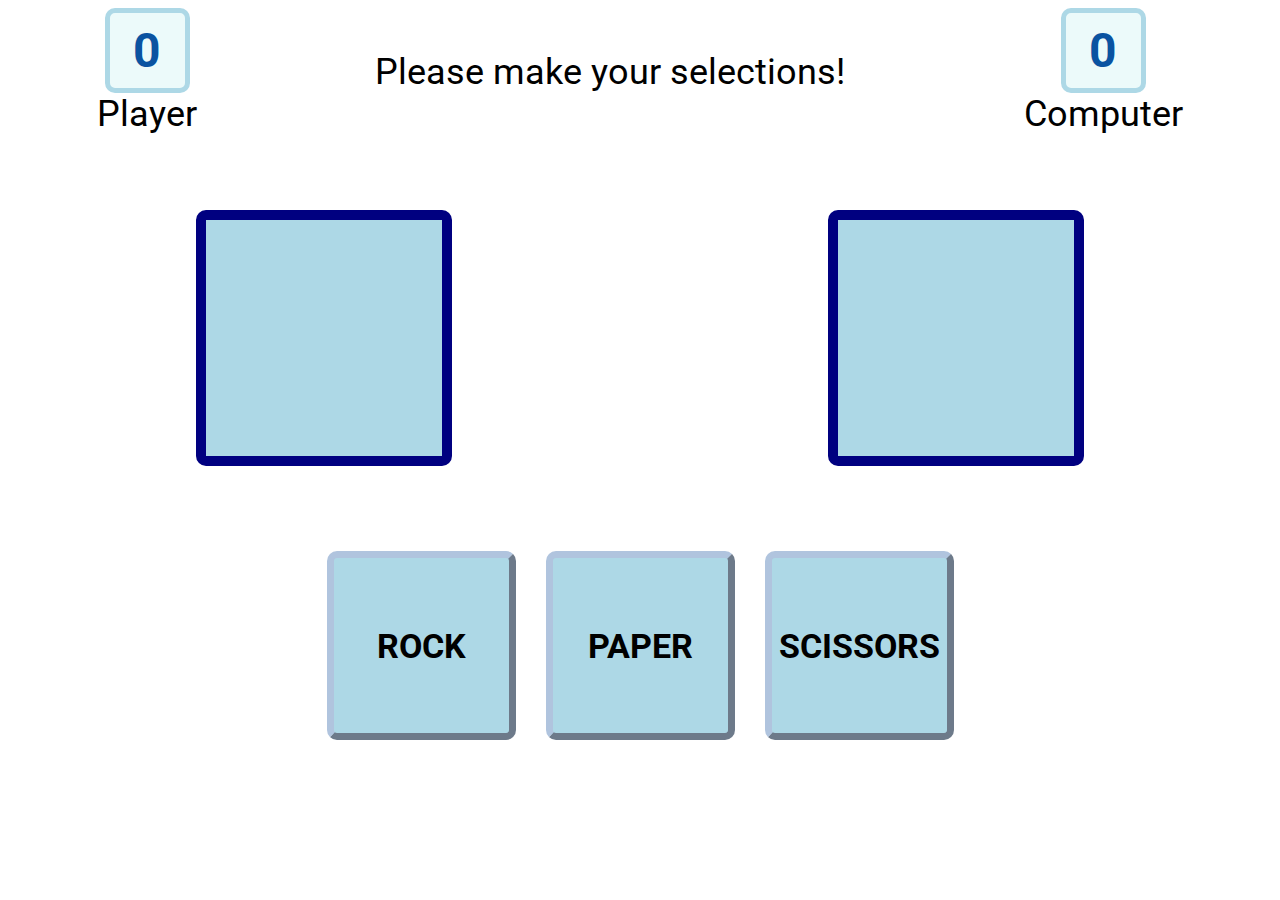
<file: rock-paper-scissors/index.html>
<!DOCTYPE html>
<html lang=en>
<head>
    <meta charset=UTF-8>
    <meta http-equiv=X-UA-Compatible content=IE=edge>
    <meta name=viewport content=width=device-width, initial-scale=1.0>
    <title>RockPaperScissors</title>
    <link rel=stylesheet href=css/styles.css>
    <script src=js/script.js defer></script>
</head>
<body>
    <!-- score boxes -->
    <div id="scores">
        <div class="score-and-label">
            <div class="score-container ">
                <div class="player-score score"></div>
            </div>
            <span class="score-label">Player</span>
        </div>
        <div id="prompt"></div>
        <div class="score-and-label">
            <div class="score-container">
                <div class="computer-score score"></div>
            </div>
            <span class="score-label">Computer</span>
        </div>
     </div>   
     <!-- selection-boxes -->
    <div id="selections-container">
        <div class="player-selection selection"></div>
        <div class="comp-selection selection"></div>
    </div>
    <!-- rps-boxes -->
    <div id="options-container">
        <div class="rock option">ROCK</div>
        <div class="paper option">PAPER</div>
        <div class="scissors option">SCISSORS</div>
    </div>
</body>

</html>
</file>
